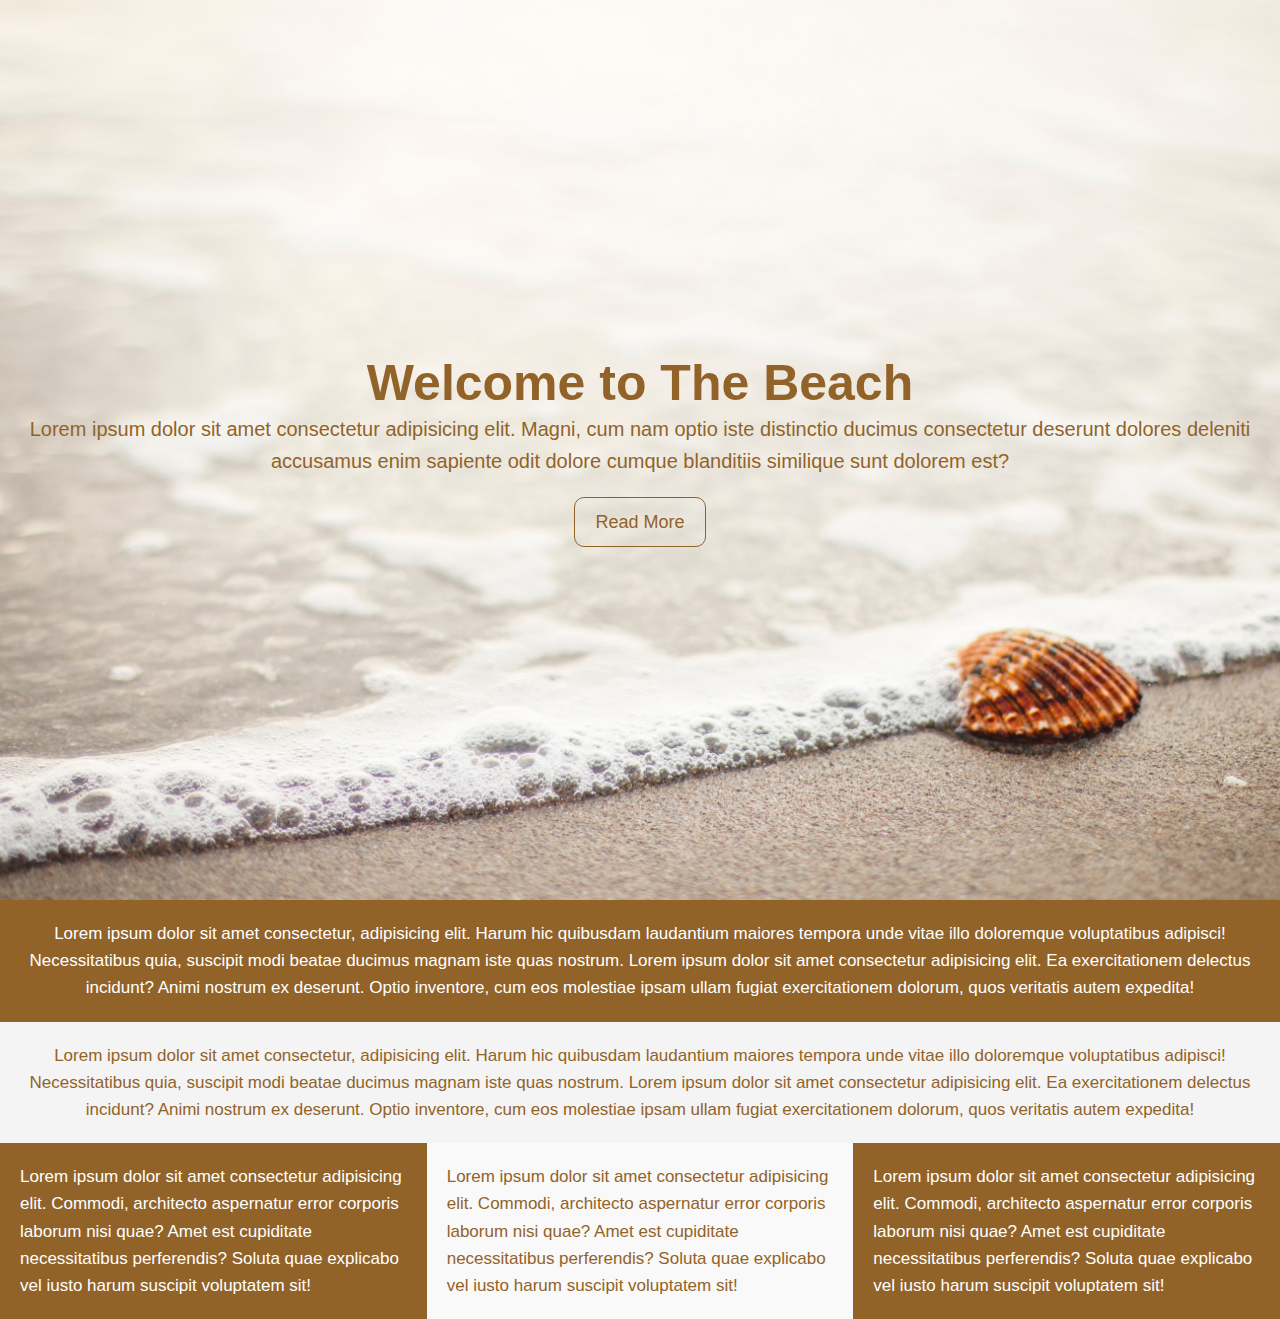
<file: index.html>
<!DOCTYPE html>
<html lang="en">
<head>
    <meta charset="UTF-8">
    <meta name="viewport" content="width=device-width, initial-scale=1.0">
    <link rel="stylesheet" href="CSS/style.css.css">
    <title>The Beach</title>
</head>
<body>
    <header id="showcase">
        <h1>Welcome to The Beach</h1>
        <p>Lorem ipsum dolor sit amet consectetur adipisicing elit. Magni, cum nam optio iste distinctio ducimus consectetur deserunt dolores deleniti accusamus enim sapiente odit dolore cumque blanditiis similique sunt dolorem est?</p>
        <a href="#" class="button">Read More</a>
    </header>
    <section id="section-a">
        Lorem ipsum dolor sit amet consectetur, adipisicing elit. Harum hic quibusdam laudantium maiores tempora unde vitae illo doloremque voluptatibus adipisci! Necessitatibus quia, suscipit modi beatae ducimus magnam iste quas nostrum. Lorem ipsum dolor sit amet consectetur adipisicing elit. Ea exercitationem delectus incidunt? Animi nostrum ex deserunt. Optio inventore, cum eos molestiae ipsam ullam fugiat exercitationem dolorum, quos veritatis autem expedita!
    </section>
    <section id="section-b">
        Lorem ipsum dolor sit amet consectetur, adipisicing elit. Harum hic quibusdam laudantium maiores tempora unde vitae illo doloremque voluptatibus adipisci! Necessitatibus quia, suscipit modi beatae ducimus magnam iste quas nostrum. Lorem ipsum dolor sit amet consectetur adipisicing elit. Ea exercitationem delectus incidunt? Animi nostrum ex deserunt. Optio inventore, cum eos molestiae ipsam ullam fugiat exercitationem dolorum, quos veritatis autem expedita!
    </section>
    <section id="section-c">
        <div class="box-1">
            Lorem ipsum dolor sit amet consectetur adipisicing elit. Commodi, architecto aspernatur error corporis laborum nisi quae? Amet est cupiditate necessitatibus perferendis? Soluta quae explicabo vel iusto harum suscipit voluptatem sit!
        </div>
        <div class="box-2">
            Lorem ipsum dolor sit amet consectetur adipisicing elit. Commodi, architecto aspernatur error corporis laborum nisi quae? Amet est cupiditate necessitatibus perferendis? Soluta quae explicabo vel iusto harum suscipit voluptatem sit!
        </div>
        <div class="box-3">
            Lorem ipsum dolor sit amet consectetur adipisicing elit. Commodi, architecto aspernatur error corporis laborum nisi quae? Amet est cupiditate necessitatibus perferendis? Soluta quae explicabo vel iusto harum suscipit voluptatem sit!
        </div>
    </section>
</body>
</html>
</file>
<file: CSS/style.css.css>
*{
    margin: 0;
    padding: 0;
}

body {
    margin: 0;
    font-family: Arial, Helvetica, sans-serif;
    font-size: 17px;
    color: #926329;
    line-height: 1.6;
}

#showcase{
    background-image: url('../img/showcase.jpg');
    background-size: cover;
    background-position: center;
    height: 100vh;
    display: flex;
    flex-direction: column;
    align-items: center;
    text-align: center;
    justify-content: center;
    padding: 0 20px;
}

#showcase h1 {
    font-size: 50px;
    line-height: 1.2;

}

#showcase p {
    font-size: 20px;
}
#showcase .button {
    font-size: 18px;
    text-decoration: none;
    color: #926329;
    border: #926329 1px solid;
    padding: 10px 20px;
    margin-top: 20px;
    border-radius: 10px;
}

#showcase .button:hover {
    background: #926329;
    color: #fff;
}

#section-a {
    padding: 20px;
    background: #926329;
    color: #fff;
    text-align: center;
}
#section-b {
    padding: 20px;
    background: #f4f4f4;
    text-align: center;
}

#section-c {
    display: flex;

}

#section-c div{
    padding: 20px;
}

#section-c .box-1, #section-c .box-3 {
    background: #926329;
    color: #fff;
} 

#section-c .box-2 {
    background: #f9f9f9;
}
</file>
